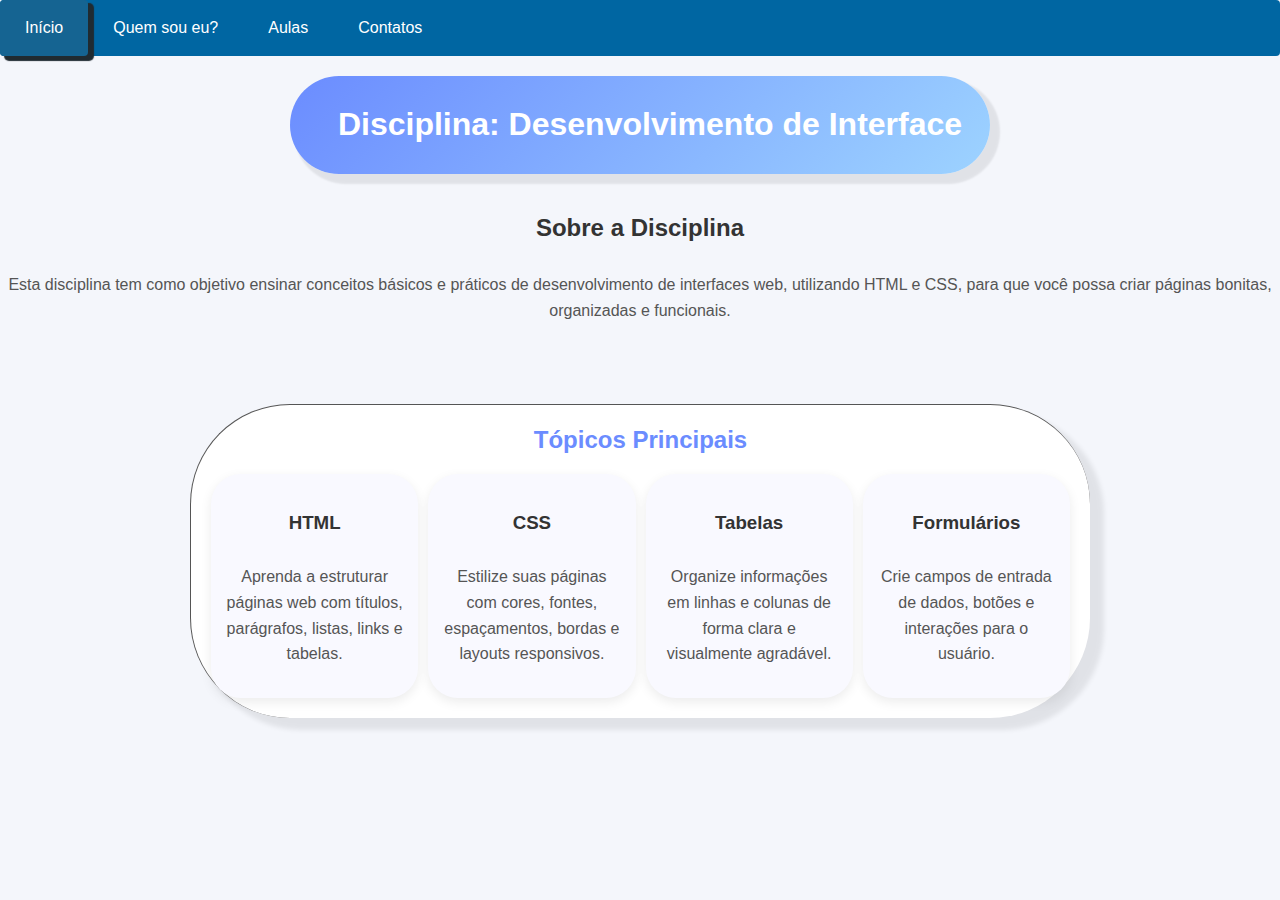
<file: index.html>
<!DOCTYPE html>
<html lang="pt-br">

<head>
  <meta charset="UTF-8">
  <title>Desenvolvimento de Interface</title>
  <link rel="stylesheet" href="style.css">
</head>

<body class="inicio">
  <nav>
    <ul>
      <li><a href="index.html">Início</a></li>
      <li><a href="quemsoueu.html">Quem sou eu?</a></li>
      <li>
        <a href="#">Aulas</a>
        <ul>
          <li><a href="resumo.html">Resumo do curso</a></li>
          <li><a href="formularios.html">Formulários</a></li>
          <li><a href="tabelas.html">Tabelas</a></li>
          <li><a href="menu.html">Menus</a></li>
          <li><a href="login.html">Login</a></li>
          <li><a href="#">Cards</a></li>
        </ul>
      </li>
      <li><a href="contato.html">Contatos</a></li>
    </ul>
  </nav>

   <header class="inicio">
    <h1 class="tex"><b>Disciplina: Desenvolvimento de Interface</b></h1>
  </header>

  <!-- Seção sobre a disciplina -->
  <section id="conteudo">
    <h2>Sobre a Disciplina</h2>
    <p>
      Esta disciplina tem como objetivo ensinar conceitos básicos e práticos de desenvolvimento de interfaces web, 
      utilizando HTML e CSS, para que você possa criar páginas bonitas, organizadas e funcionais.
    </p>
  </section>

  <!-- Seção com tópicos principais -->
  <section id="topicos" class="inicio">
    <h2 >Tópicos Principais</h2>
    <div class="grids">
      <div class="card">
        <h3>HTML</h3>
        <p>Aprenda a estruturar páginas web com títulos, parágrafos, listas, links e tabelas.</p>
      </div>
      <div class="card">
        <h3>CSS</h3>
        <p>Estilize suas páginas com cores, fontes, espaçamentos, bordas e layouts responsivos.</p>
      </div>
      <div class="card">
        <h3>Tabelas</h3>
        <p>Organize informações em linhas e colunas de forma clara e visualmente agradável.</p>
      </div>
      <div class="card">
        <h3>Formulários</h3>
        <p>Crie campos de entrada de dados, botões e interações para o usuário.</p>
      </div>
    </div>
  </section>


</body>

</html>
</file>
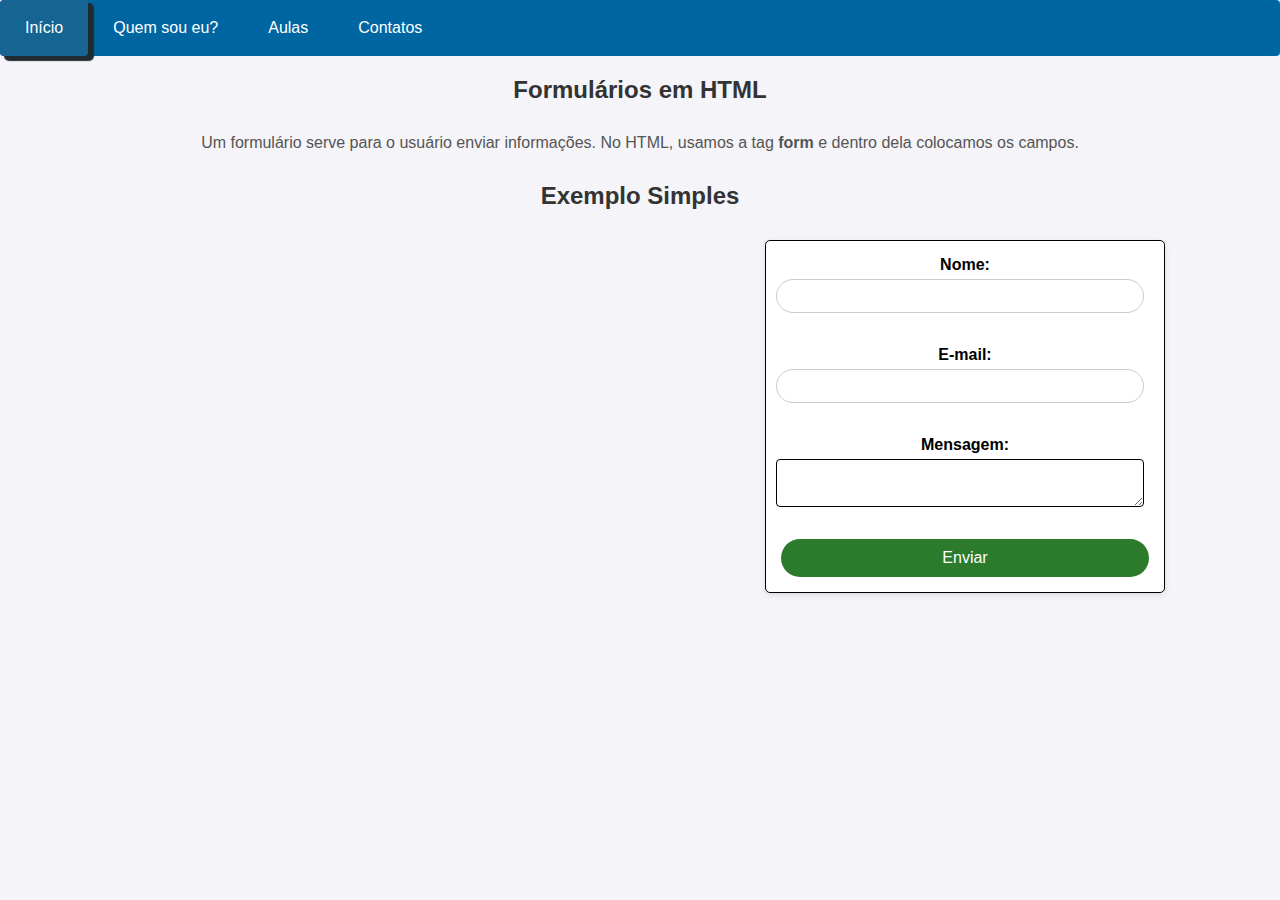
<file: formularios.html>
<!DOCTYPE html>
<html lang="pt-br">

<head>
  <meta charset="UTF-8">
  <title>Desenvolvimento de Interface</title>
  <link rel="stylesheet" href="style.css">
</head>

<body>
  <nav>
    <ul>
      <li><a href="index.html">Início</a></li>
      <li><a href="quemsoueu.html">Quem sou eu?</a></li>
      <li>
        <a href="#">Aulas</a>
        <ul>
          <li><a href="resumo.html">Resumo do curso</a></li>
          <li><a href="formularios.html">Formulários</a></li>
          <li><a href="tabelas.html">Tabelas</a></li>
          <li><a href="menu.html">Menus</a></li>
          <li><a href="login.html">Login</a></li>
          <li><a href="#">Cards</a></li>
        </ul>
      </li>
      <li><a href="contato.html">Contatos</a></li>
    </ul>
  </nav>

    <h1>Formulários em HTML</h1>
  <p>Um formulário serve para o usuário enviar informações.  
     No HTML, usamos a tag <b>form</b> e dentro dela colocamos os campos.</p>

  <h2>Exemplo Simples</h2>
  <form>
    <label for="nome">Nome:</label><br>
    <input type="text" id="nome" name="nome"><br><br>

    <label for="email">E-mail:</label><br>
    <input type="email" id="email" name="email"><br><br>

    <label for="mensagem">Mensagem:</label><br>
    <textarea id="mensagem" name="mensagem"></textarea><br><br>

    <button type="submit">Enviar</button>
  </form>
</body>

</html>
</file>
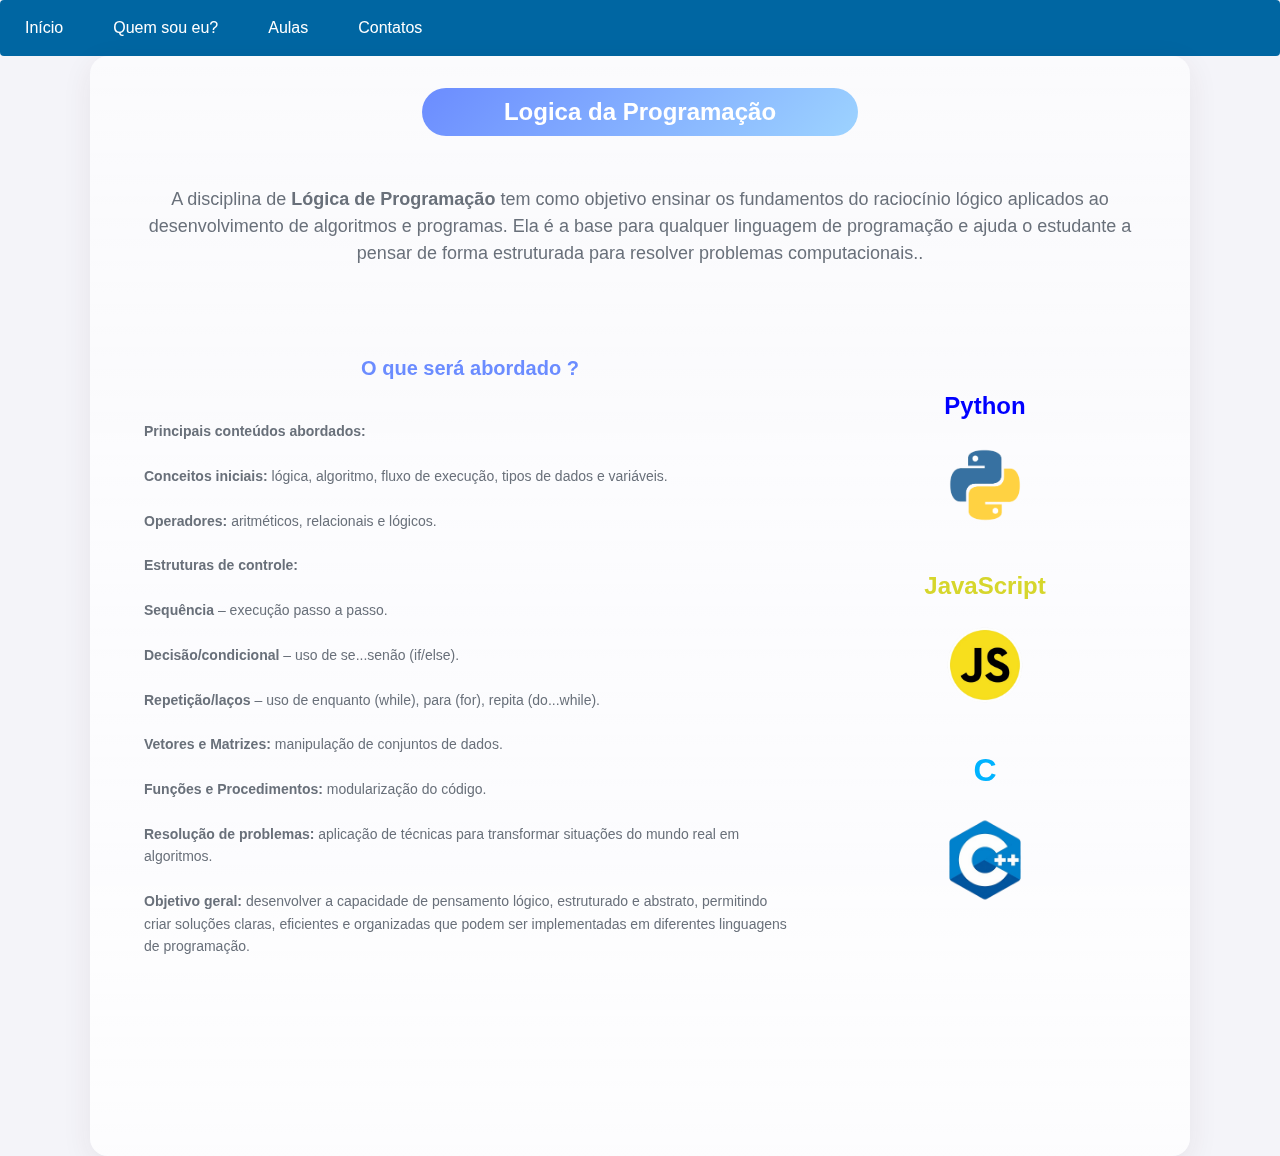
<file: logicaProgramacao.html>
<!DOCTYPE html>
<html lang="pt-br">

<head>
    <meta charset="UTF-8">
    <meta name="viewport" content="width=device-width, initial-scale=1.0">
    <link rel="stylesheet" href="style.css">
    <title>Document</title>
</head>

<body>
    <nav>
        <ul>
            <li><a href="index.html">Início</a></li>
            <li><a href="quemsoueu.html">Quem sou eu?</a></li>
            <li>
                <a href="#">Aulas</a>
                <ul>
                    <li><a href="resumo.html">Resumo do curso</a></li>
                    <li><a href="formularios.html">Formulários</a></li>
                    <li><a href="tabelas.html">Tabelas</a></li>
                    <li><a href="menu.html">Menus</a></li>
                    <li><a href="login.html">Login</a></li>
                    <li><a href="#">Cards</a></li>
                </ul>
            </li>
            <li><a href="contato.html">Contatos</a></li>
        </ul>
    </nav>

    <div class="container-logic">
        <header class="titulo-logic">
            <div>
                <h1 class="disciplinaL">Logica da Programação</h1>
                <p class="lead-logic"> A disciplina de <b>Lógica de Programação</b> tem como objetivo ensinar os fundamentos do
                    raciocínio lógico aplicados ao desenvolvimento de algoritmos e programas. Ela é a base para qualquer
                    linguagem de programação e ajuda o estudante a pensar de forma estruturada para resolver problemas
                    computacionais..</p>
            </div>
        </header>


        <section class="summary-logic">
            <div class="card-summary-logic">
                <h2 id="tituloabordado">O que será abordado ?</h2>
                <p id="abordado"><b>Principais conteúdos abordados:</b><br><br>

                    <b>Conceitos iniciais:</b> lógica, algoritmo, fluxo de execução, tipos de dados e variáveis. <br><br>

                    <b>Operadores:</b> aritméticos, relacionais e lógicos. <br><br>

                    <b>Estruturas de controle:</b><br><br>

                    <b>Sequência</b> – execução passo a passo. <br><br>

                    <b>Decisão/condicional</b> – uso de se...senão (if/else). <br><br>

                    <b>Repetição/laços</b> – uso de enquanto (while), para (for), repita (do...while). <br><br>

                    <b>Vetores e Matrizes:</b> manipulação de conjuntos de dados. <br><br>

                    <b>Funções e Procedimentos:</b> modularização do código. <br><br>

                    <b>Resolução de problemas:</b> aplicação de técnicas para transformar situações do mundo real em
                    algoritmos. <br><br>

                    <b>Objetivo geral:</b> desenvolver a capacidade de pensamento lógico, estruturado e abstrato, permitindo
                    criar soluções claras, eficientes e organizadas que podem ser implementadas em diferentes linguagens
                    de programação.</p>
            </div>

            <aside class="card-summary-logic-2">
                <h2 id="perfil-python"><b>Python</b></h2>
                <img src="imagens/pythoned.png" alt="Python" class="img-logic">
                <h2 id="perfil-js"><b>JavaScript</b></h2>
                <img src="imagens/st_small_845x845-pad_1000x1000_f8f8f8.u1-removebg-preview.png" alt="JavaScript"
                    class="img-logic">
                <h2 id="perfil-c"><b>C</b></h2>
                <img src="imagens/avb9b16cz-removebg-preview.png" alt="C" class="img-logic">
            </aside>
        </section>

</body>

</html>
</file>
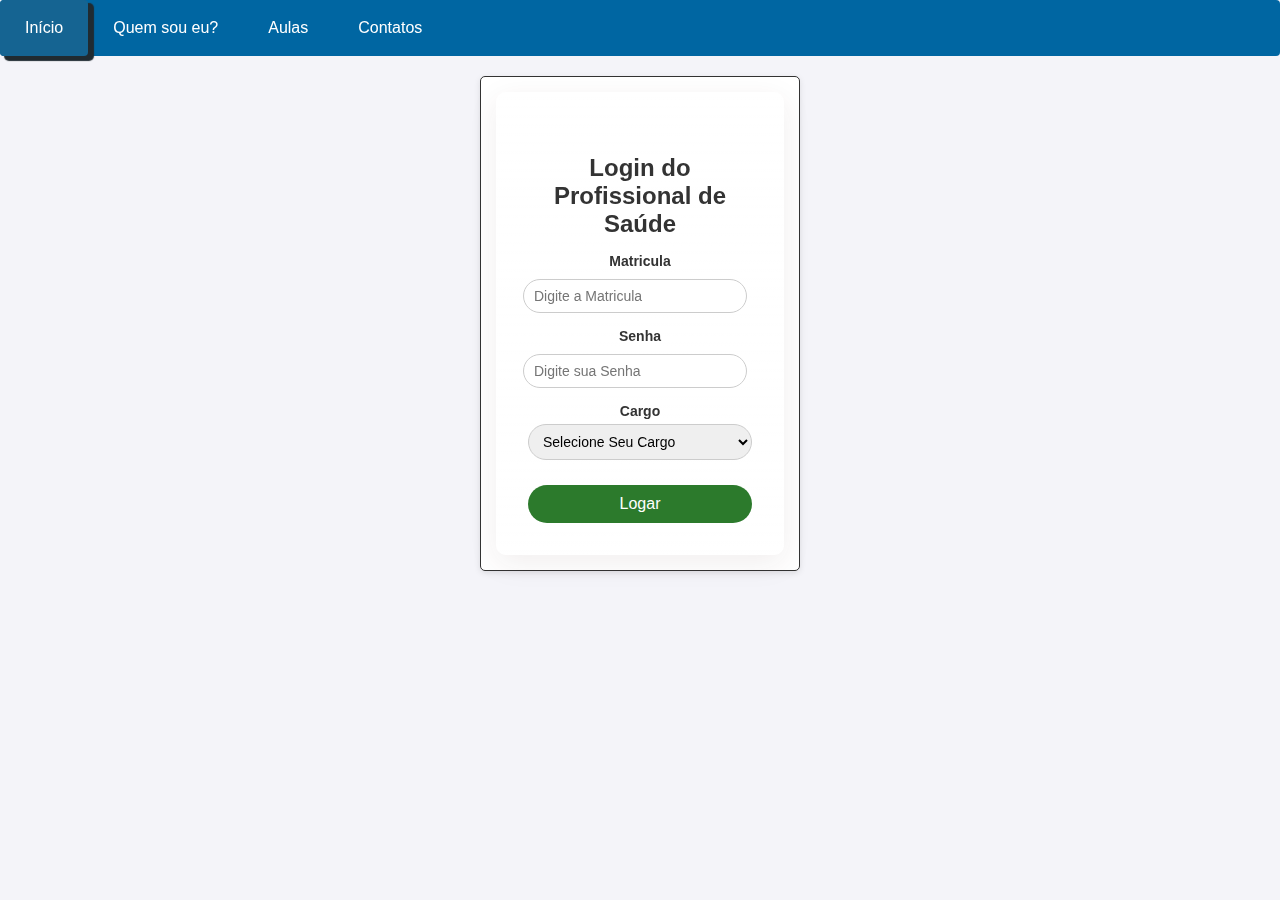
<file: login.html>
<!DOCTYPE html>
<html lang="pt-br">

<head>
  <meta charset="UTF-8">
  <meta name="viewport" content="width=device-width, initial-scale=1.0">
  <link rel="stylesheet" href="style.css">
  <title>Tela de Login</title>
</head>

<body>
  <nav>
    <ul>
      <li><a href="index.html">Início</a></li>
      <li><a href="quemsoueu.html">Quem sou eu?</a></li>
      <li>
        <a href="#">Aulas</a>
        <ul>
          <li><a href="resumo.html">Resumo do curso</a></li>
          <li><a href="formularios.html">Formulários</a></li>
          <li><a href="tabelas.html">Tabelas</a></li>
          <li><a href="menu.html">Menus</a></li>
          <li><a href="login.html">Login</a></li>
          <li><a href="#">Cards</a></li>
        </ul>
      </li>
      <li><a href="contato.html">Contatos</a></li>
    </ul>
  </nav>
  <form class="login" id="loginForm">
  <section class="container">
    <h2 class="loginName">Login do Profissional de Saúde</h2>
    <label for="matricula" class="nomePro">Matricula</label>
    <input type="text" id="matricula" placeholder="Digite a Matricula" required>
    <label for="senha" class="nomePro">Senha</label>
    <input type="password" name="senha" id="senha" placeholder="Digite sua Senha" required>
    <label for="cargo" class="nomePro">Cargo</label>
    <select name="cargo" id="cargo" required>
      <option value="" disabled selected>Selecione Seu Cargo</option>
      <option value="Medicina">Médico</option>
      <option value="Enfermagem">Enfermagem</option>
      <option value="Odontologia">Odontologia</option>
      <option value="Outras">Psicologia</option>


    </select>
    <button type="submit">Logar</button>

  </section>
</form>



  <script src="script.js"></script>
</body>

</html>
</file>
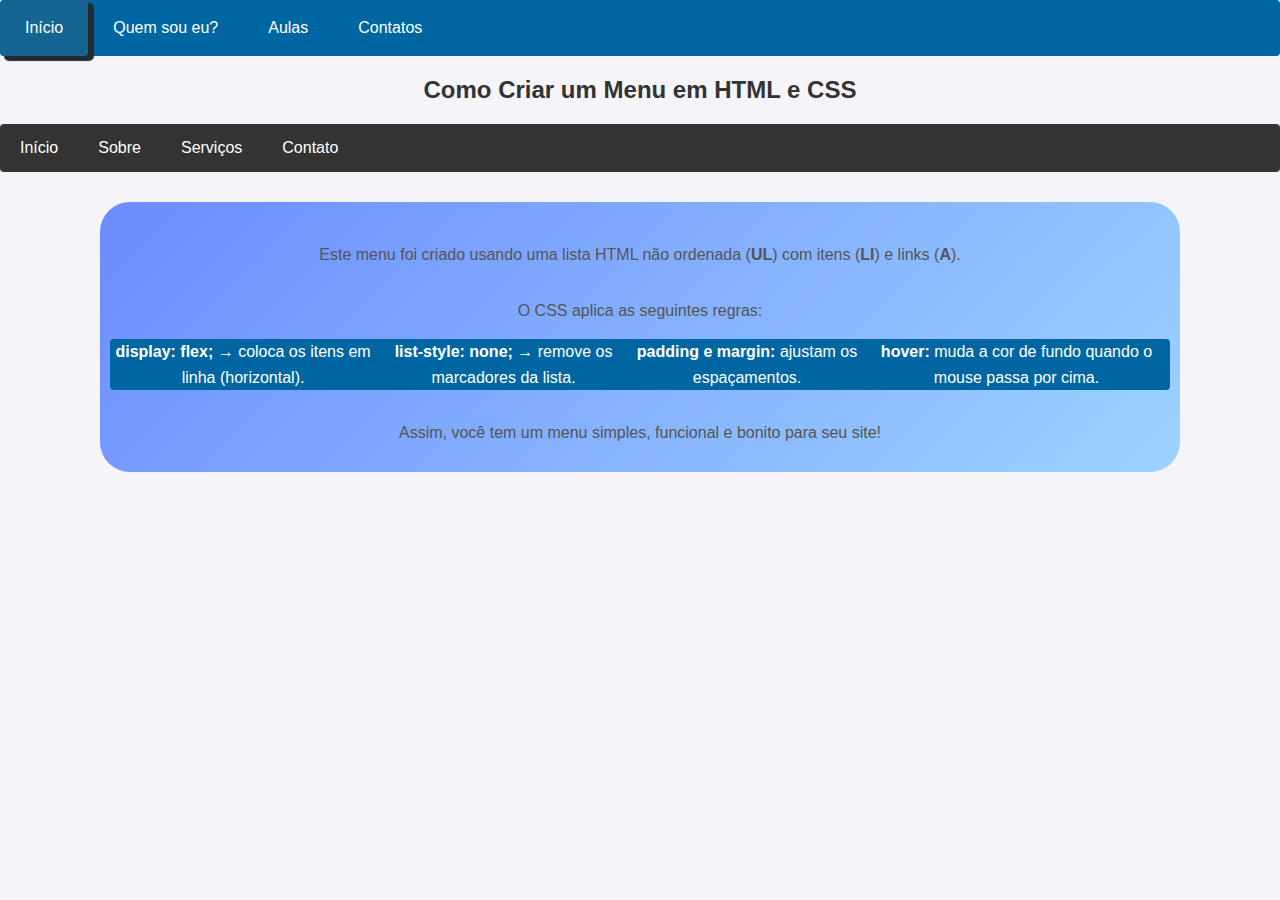
<file: menu.html>
<!DOCTYPE html>
<html lang="pt-BR">
<head>
  <meta charset="UTF-8">
  <title>Como Criar um Menu em HTML e CSS</title>
  <link rel="stylesheet" href="style.css">
</head>
<nav>
    <ul>
      <li><a href="index.html">Início</a></li>
      <li><a href="quemsoueu.html">Quem sou eu?</a></li>
      <li>
        <a href="#">Aulas</a>
        <ul>
          <li><a href="resumo.html">Resumo do curso</a></li>
          <li><a href="formularios.html">Formulários</a></li>
          <li><a href="tabelas.html">Tabelas</a></li>
          <li><a href="menu.html">Menus</a></li>
          <li><a href="login.html">Login</a></li>
          <li><a href="#">Cards</a></li>
        </ul>
      </li>
      <li><a href="contato.html">Contatos</a></li>
    </ul>
  </nav>

<body>
  <h1>Como Criar um Menu em HTML e CSS</h1>

  <!-- Menu -->
  <ul class="menu">
    <li><a href="#">Início</a></li>
    <li><a href="#">Sobre</a></li>
    <li><a href="#">Serviços</a></li>
    <li><a href="#">Contato</a></li>
  </ul>

  <!-- Explicação -->
  <div class="explicacao">
    <p>Este menu foi criado usando uma lista HTML não ordenada (<b>UL</b>) com itens (<b>LI</b>) e links (<b>A</b>).</p>
    <p>O CSS aplica as seguintes regras:</p>
    <ul>
      <li><strong>display: flex;</strong> → coloca os itens em linha (horizontal).</li>
      <li><strong>list-style: none;</strong> → remove os marcadores da lista.</li>
      <li><strong>padding e margin:</strong> ajustam os espaçamentos.</li>
      <li><strong>hover:</strong> muda a cor de fundo quando o mouse passa por cima.</li>
    </ul>
    <p>Assim, você tem um menu simples, funcional e bonito para seu site!</p>
  </div>
</body>
</html>
</file>
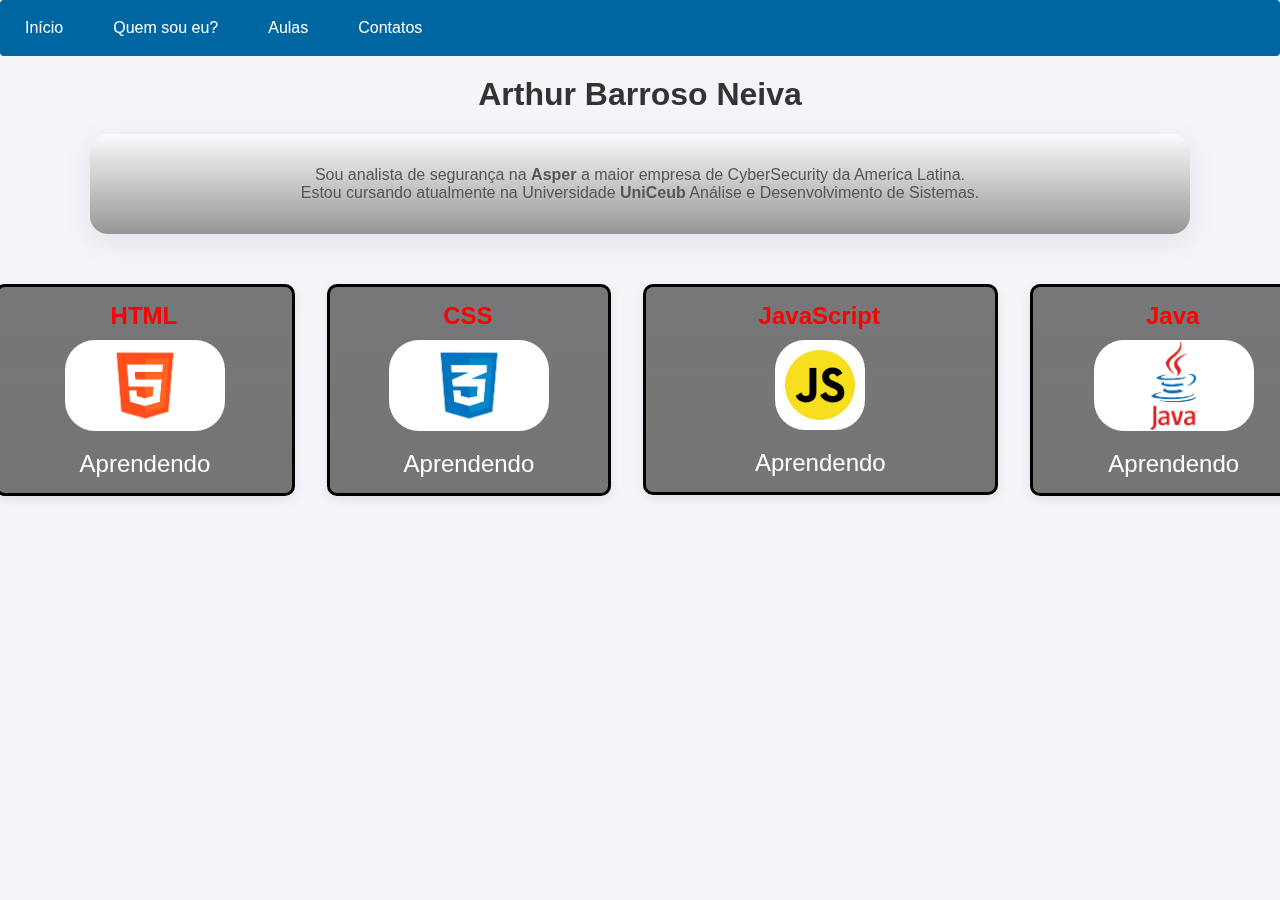
<file: quemsoueu.html>
<!DOCTYPE html>
<html lang="pt-br">

<head>
    <meta charset="UTF-8">
    <meta name="viewport" content="width=device-width, initial-scale=1.0">
    <link rel="stylesheet" href="style.css">
    <title>Quem Sou eu ??</title>
</head>

<body class="quemsoueu">
    <nav>
        <ul>
            <li><a href="index.html">Início</a></li>
            <li><a href="quemsoueu.html">Quem sou eu?</a></li>
            <li>
                <a href="#">Aulas</a>
                <ul>
                    <li><a href="resumo.html">Resumo do curso</a></li>
                    <li><a href="formularios.html">Formulários</a></li>
                    <li><a href="tabelas.html">Tabelas</a></li>
                    <li><a href="menu.html">Menus</a></li>
                    <li><a href="login.html">Login</a></li>
                    <li><a href="#">Cards</a></li>
                </ul>
            </li>
            <li><a href="contato.html">Contatos</a></li>
        </ul>
    </nav>

    <h1 class="nome">Arthur Barroso Neiva</h1>
    <p class="paragrafo">Sou analista de segurança na <b>Asper</b> a maior empresa de CyberSecurity da America Latina.
        <br> Estou cursando
        atualmente na Universidade <b>UniCeub</b> Análise e Desenvolvimento de Sistemas. <br>
    </p>

    <div class="articles">

        <article class="card">
            <h3>HTML</h3>
            <img src="imagens/html-5-removebg-preview (1).png" alt="imagemHTML" class="htmli">
            <footer>
                Aprendendo
            </footer>

        </article>

        <article class="card">
            <h3>CSS</h3>
            <img src="imagens/css-3-removebg-preview.png" alt="imagemCSS" class="css">
            <footer>
                Aprendendo
            </footer>

        </article>

        <article class="card">
            <h3>JavaScript</h3>
            <img src="imagens/st_small_845x845-pad_1000x1000_f8f8f8.u1-removebg-preview.png" alt="imagemJavaScript" class="Js">
            <footer>
                Aprendendo
            </footer>

        </article>

        <article class="card java">
            <h3>Java</h3>
            <img src="imagens/java-logo-removebg-preview.png" alt="imagemJava"" class="java">
            <footer>
                Aprendendo
            </footer>
        </article>
    </div>
</body>

</html>
</file>
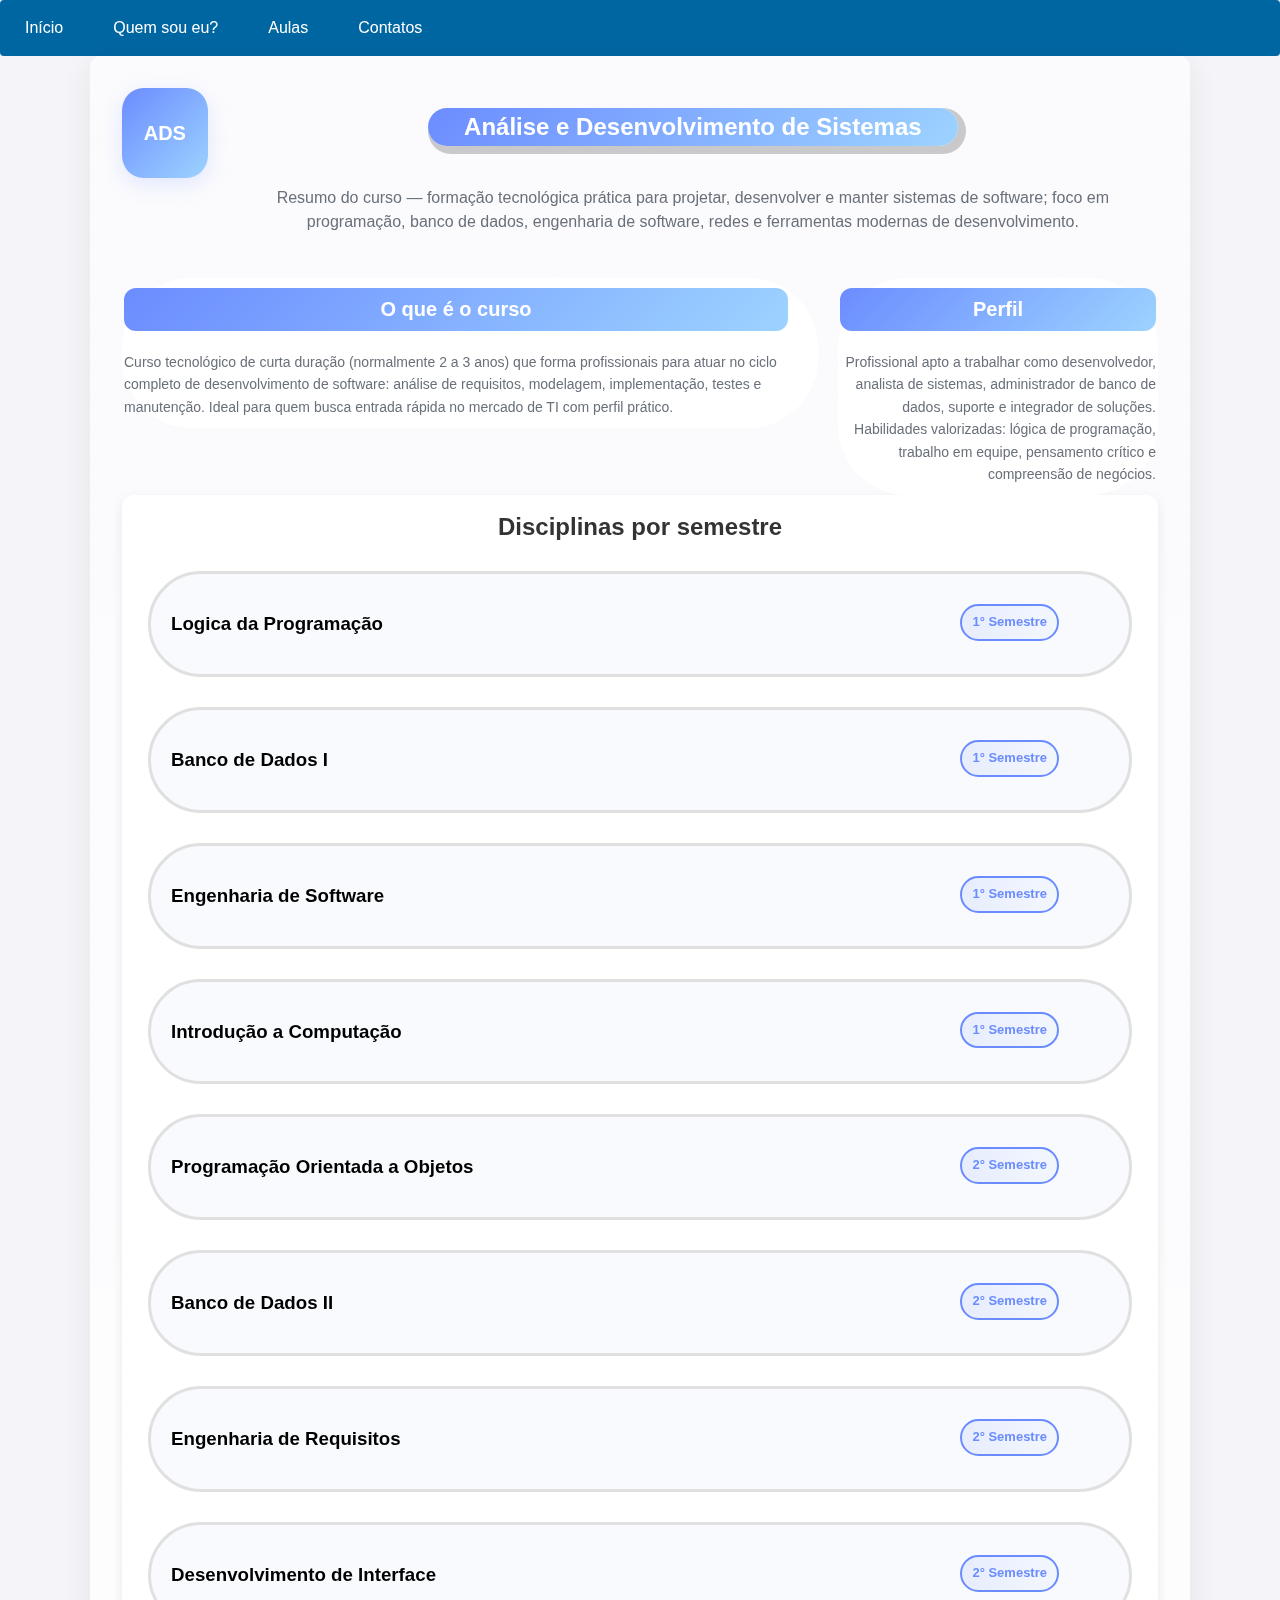
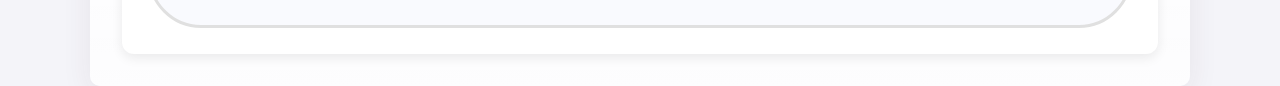
<file: resumo.html>
<!DOCTYPE html>
<html lang="en">

<head>
    <meta charset="UTF-8">
    <meta name="viewport" content="width=device-width, initial-scale=1.0">
    <link rel="stylesheet" href="style.css">
    <title>Document</title>
</head>

<body>
    <nav>
        <ul>
            <li><a href="index.html">Início</a></li>
            <li><a href="quemsoueu.html">Quem sou eu?</a></li>
            <li>
                <a href="#">Aulas</a>
                <ul>
                    <li><a href="resumo.html">Resumo do curso</a></li>
                    <li><a href="formularios.html">Formulários</a></li>
                    <li><a href="tabelas.html">Tabelas</a></li>
                    <li><a href="menu.html">Menus</a></li>
                    <li><a href="login.html">Login</a></li>
                    <li><a href="#">Cards</a></li>
                </ul>
            </li>
            <li><a href="contato.html">Contatos</a></li>
        </ul>
    </nav>

    <div class="container">
        <header class="titulo">
            <div class="logo">ADS</div>
            <div>
                <h1 id="text">Análise e Desenvolvimento de Sistemas</h1>
                <p class="lead">Resumo do curso — formação tecnológica prática para projetar, desenvolver e manter
                    sistemas de software; foco em programação, banco de dados, engenharia de software, redes e
                    ferramentas modernas de desenvolvimento.</p>
            </div>
        </header>


        <section class="summary">
            <div class="card-summary">
                <h2 id="oquee">O que é o curso</h2>
                <p id="perfil3">Curso tecnológico de curta duração (normalmente 2 a 3 anos) que forma profissionais para atuar no
                    ciclo completo de desenvolvimento de software: análise de requisitos, modelagem, implementação,
                    testes e manutenção. Ideal para quem busca entrada rápida no mercado de TI com perfil prático.</p>
            </div>


            <aside class="card-summary">
                <h2 id="perfil">Perfil</h2>
                <p id="perfil2">Profissional apto a trabalhar como desenvolvedor, analista de sistemas, administrador de banco de
                    dados, suporte e integrador de soluções. Habilidades valorizadas: lógica de programação, trabalho em
                    equipe, pensamento crítico e compreensão de negócios.</p>
            </aside>
        </section>

        <article class="disc-card">
            <section class="disciplinas">
                <h2 class="disciplinas">Disciplinas por semestre</h2>

        <article class="disc-card-semestre1">

            <div class="grid">
                <h3 class="nomeDisciplina"><a href="logicaProgramacao.html" class="linkd">Logica da Programação</a></h3>
                <p class="semestre">1° Semestre</p>
            </div>
        </article>

        <article class="disc-card-semestre1">

            <div class="grid">
                <h3 class="nomeDisciplina">Banco de Dados I</h3>
                <p class="semestre">1° Semestre</p>
            </div>
        </article>

        <article class="disc-card-semestre1">

            <div class="grid">
                <h3 class="nomeDisciplina">Engenharia de Software</h3>
                <p class="semestre">1° Semestre</p>
            </div>
        </article>

        <article class="disc-card-semestre1">

            <div class="grid">
                <h3 class="nomeDisciplina">Introdução a Computação</h3>
                <p class="semestre">1° Semestre</p>
            </div>
        </article>

        <article class="disc-card-semestre2">

            <div class="grid">
                <h3 class="nomeDisciplina">Programação Orientada a Objetos</h3>
                <p class="semestre">2° Semestre</p>
            </div>
        </article>

        <article class="disc-card-semestre2">

            <div class="grid">
                <h3 class="nomeDisciplina">Banco de Dados II</h3>
                <p class="semestre">2° Semestre</p>
            </div>
        </article>

        <article class="disc-card-semestre2">

            <div class="grid">
                <h3 class="nomeDisciplina">Engenharia de Requisitos</h3>
                <p class="semestre">2° Semestre</p>
            </div>
        </article>

        <article class="disc-card-semestre2">

            <div class="grid">
                <h3 class="nomeDisciplina">Desenvolvimento de Interface</h3>
                <p class="semestre">2° Semestre</p>
            </div>
        </article>

        </article>


</body>

</html>
</file>
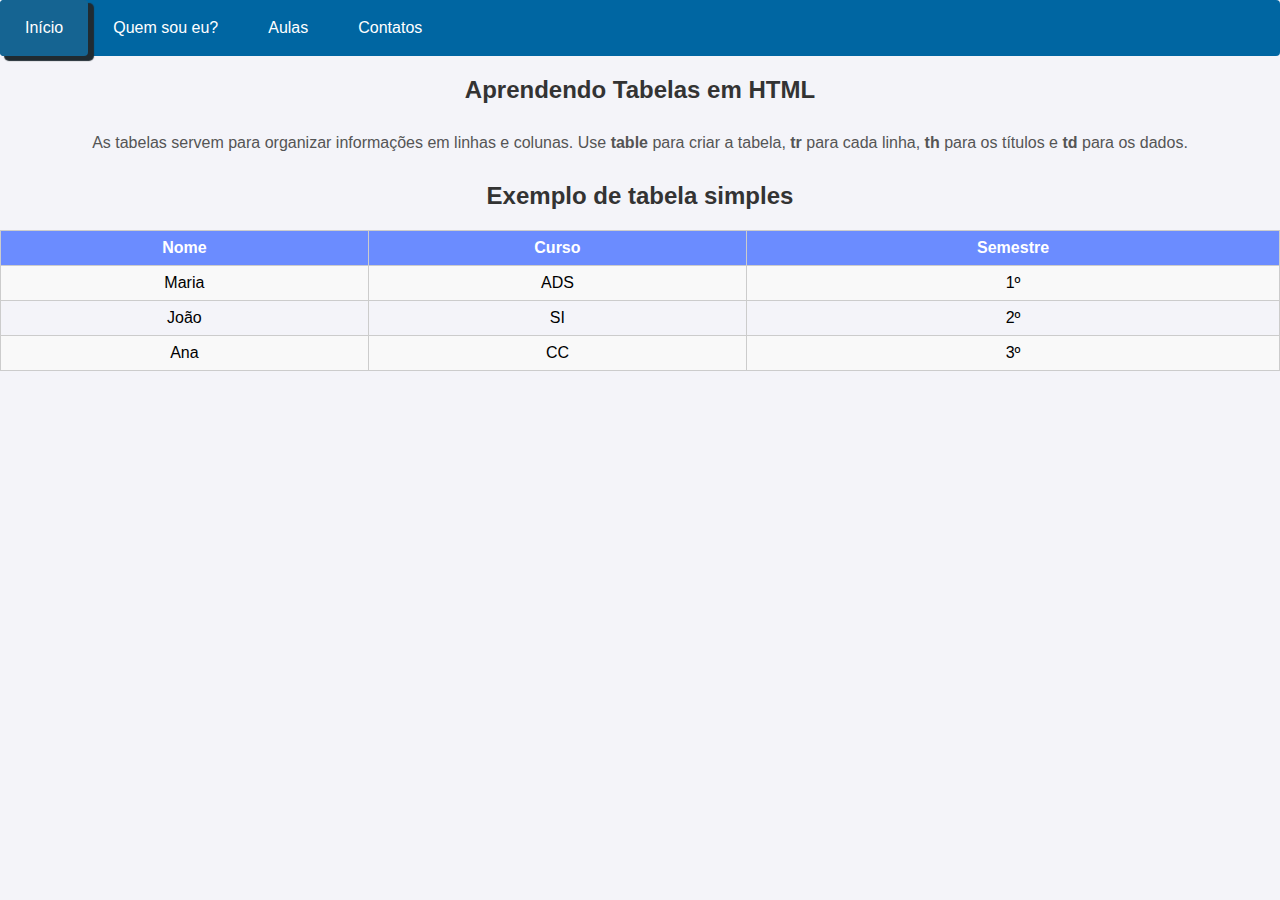
<file: tabelas.html>
<!DOCTYPE html>
<html lang="pt-br">

<head>
  <meta charset="UTF-8">
  <title>Desenvolvimento de Interface</title>
  <link rel="stylesheet" href="style.css">
</head>

<body>
  <nav>
    <ul>
      <li><a href="index.html">Início</a></li>
      <li><a href="quemsoueu.html">Quem sou eu?</a></li>
      <li>
        <a href="#">Aulas</a>
        <ul>
          <li><a href="resumo.html">Resumo do curso</a></li>
          <li><a href="formularios.html">Formulários</a></li>
          <li><a href="tabelas.html">Tabelas</a></li>
          <li><a href="menu.html">Menus</a></li>
          <li><a href="login.html">Login</a></li>
          <li><a href="#">Cards</a></li>
        </ul>
      </li>
      <li><a href="contato.html">Contatos</a></li>
    </ul>
  </nav>

  <h1>Aprendendo Tabelas em HTML</h1>
  <p>
    As tabelas servem para organizar informações em linhas e colunas.  
    Use <b>table</b> para criar a tabela, <b>tr</b> para cada linha,  
    <b>th</b> para os títulos e <b>td</b> para os dados.
  </p>

  <h2>Exemplo de tabela simples</h2>
  <table>
    <tr>
      <th>Nome</th>
      <th>Curso</th>
      <th>Semestre</th>
    </tr>
    <tr>
      <td>Maria</td>
      <td>ADS</td>
      <td>1º</td>
    </tr>
    <tr>
      <td>João</td>
      <td>SI</td>
      <td>2º</td>
    </tr>
    <tr>
      <td>Ana</td>
      <td>CC</td>
      <td>3º</td>
    </tr>
  </table>

  </body>
</file>
<file: style.css>
/* Menu */

body {
    margin: 0;
    font-family: Arial, sans-serif;
}

/* Estilo do menu principal */
ul {
    list-style: none;
    border-radius: 4px;
    margin: 0;
    padding: 0;
    background: #0066A2;
    display: flex;
}

ul li {
    position: relative;
}

ul li a {
    display: block;
    padding: 19px 25px;
    color: #ffffff;
    text-decoration: none;
    transition: background 0.5s;
}

ul li a:hover {
    border-radius: 4px;
    color: #ffffff;
    box-shadow: #202b31 5px 4px 1px 1px;
    background: #156492;
}

ul li ul {
    display: none;
    position: absolute;
    top: 100%;
    left: 0;
    background: #0066A2;
    min-width: 180px;
    flex-direction: column;
    z-index: 1000;
}

ul li ul li a {
    padding: 10px;
    color: #fff;
}

ul li ul li a:hover {
    background: #00b3ff;
}


ul li:hover ul {
    display: flex;
}


/*Inicio */

body.inicio {
    font-family: Arial, sans-serif;
    margin: 0;
    padding: 0;
    background-color: #f4f6fb;
    color: #333;
}

#conteudo {
    margin-top: 40px;
}

header.inicio {
    margin-top: 20px;
    padding: 10px 10px;
    margin-left: 290px;
    margin-right: 290px;
    border-radius: 350px;
    box-shadow: 7px 7px 2px 3px rgba(0, 0, 0, 0.08);
    background: linear-gradient(135deg, #6b8cff, #9dd3ff);
    color: rgb(255, 255, 255);
}

.tex {
    color: white;
    margin-top: 20px;
    margin-left: 20px;
    font-size: 32px;
}


section.inicio {
    max-width: 900px;
    margin: 80px auto;
    border-left: 0.05px solid #555;
    border-top: 0.05px solid #555;
    padding: 20px;
    background-color: white;
    border-radius: 100px;
    box-shadow: 12px 10px 5px 2px rgba(0, 0, 0, 0.08);
}

section.inicio h2 {
    text-align: center;
    color: #6b8cff;
    margin-top: 1px;
}

section.inicio h3 {
    text-align: center;
    padding-top: 5px;

}

section p {
    text-align: center;
    line-height: 1.6;
    color: #555;
}

.grids {
    display: grid;
    grid-template-columns: repeat(auto-fit, minmax(200px, 1fr));
    gap: 10px;
    margin-top: 20px;
}

.card {
    background-color: #f9f9ff;
    padding: 15px;
    border-radius: 30px;
    text-align: center;
    box-shadow: 0 4px 12px rgba(0, 0, 0, 0.08);
}


/* Quem Sou eu */

.paragrafo {
    max-width: 1100px;
    margin-top: 20px;
    margin: 0 auto;
    background: linear-gradient(180deg, rgba(255, 255, 255, 0.6), rgba(126, 126, 126, 0.8));
    padding: 32px;
    border-radius: 18px;
    box-shadow: 0 8px 30px rgba(25, 35, 60, 0.08);
    backdrop-filter: blur(6px) saturate(120%);
}

.nome {
    text-align: center;
    font-size: xx-large
}

.articles {
    display: grid;
    grid-template-columns: 1fr 1fr 1fr 1fr;
    justify-content: center;
    align-items: center;
    padding: 50px;
}

article.card {
    flex-direction: column;
    justify-content: center;
    align-items: center;
    grid: 30px;
    max-width: 400px;
    margin-left: 32px;
    border-radius: 10px;
    background: linear-gradient(180deg, rgba(36, 36, 36, 0.6), rgba(85, 85, 85, 0.8));
    border: 3px solid rgb(0, 0, 0);

}

article.card h3 {
    text-align: center;
    border-radius: 10px;
    margin: 0;
    margin-left: 98px;
    margin-right: 100px;
    margin-bottom: 10px;
    font-size: 1.5rem;
    color: rgb(255, 0, 0);
}


article.card p {
    color: rgb(180, 78, 78);
    font-size: 1.5rem;
    line-height: 1.4rem;
}

article.card footer {
    text-align: center;
    margin-top: 15px;
    font-size: 1.5rem;
    color: rgb(255, 255, 255);
}

article.card:hover {
    transition: 0.3s;
    box-shadow: rgb(49, 49, 49) 4px 4px 1px 3px;

}

img.Js {
    background: white;
    border-radius: 30px;
    width: 90px;
}

img.htmli {
    background: white;
    border-radius: 30px;
    width: 160px;
}

img.css {
    background: white;
    border-radius: 30px;
    width: 160px;
}

img.java {
    background: white;
    border-radius: 30px;
    width: 160px;
}

/*Resumo do Curso */

:root {
    --bg: #f7f8fb;
    --card: #ffffff;
    --muted: #69707a;
    --accent: #6b8cff;
    --glass: rgba(255, 255, 255, 0.6);
    --radius: 14px;
    font-family: 'Inter', system-ui, -apple-system, 'Segoe UI', Roboto, 'Helvetica Neue', Arial;
    color-scheme: light;
}

* {
    box-sizing: border-box
}



.container {
    max-width: 1100px;
    margin: 0 auto;
    background: linear-gradient(180deg, rgba(255, 255, 255, 0.6), rgba(255, 255, 255, 0.8));
    padding: 32px;
    border-radius: 10px;
    box-shadow: 0 8px 30px rgba(73, 42, 42, 0.08);
    backdrop-filter: blur(6px) saturate(120%);
}

header.titulo {
    display: flex;
    float: right;
    align-items: flex-start;
    gap: 20px;
    margin-bottom: 18px;
}

#text {
    text-align: center;
    border-radius: 20px;
    margin-right: 200px;
    margin-left: 200px;
    padding: 5px 10px;
    color: white;
    box-shadow: 4px 4px 0px 4px rgba(0, 0, 0, 0.20);
    background: linear-gradient(135deg, var(--accent), #9dd3ff);
}

.logo {
    width: 150px;
    height: 90px;
    border-radius: 25%;
    background: linear-gradient(135deg, var(--accent), #9dd3ff);
    display: flex;
    align-items: center;
    justify-content: center;
    color: white;
    font-weight: 700;
    font-size: 20px;
    box-shadow: 0 6px 20px rgba(107, 140, 255, 0.18);
}



p.lead {
    padding: 10px 10px;
    color: var(--muted);
    line-height: 1.5;
}

.summary {
    display: grid;
    grid-template-columns: 1fr 320px;
    gap: 20px;
    align-items: start;
    margin-top: 190px;
}

.card-summary {
    border-radius: 70px;
    background: var(--card);
    padding: 10px 2px;
}

.card-summary h2 {
    margin: 0 0 8px;
    font-size: 16px
}

.card-summary p {
    text-align: left;
    margin: 0;
    color: var(--muted);
    font-size: 14px
}

#perfil {
    background: linear-gradient(135deg, var(--accent), #9dd3ff);
    font-size: 20px;
    border-radius: 12px;
    padding: 10px;
    color: white;
    text-align: center;
}

#oquee {
    background: linear-gradient(135deg, var(--accent), #9dd3ff);
    font-size: 20px;
    padding: 10px;
    border-radius: 12px;
    margin-right: 28px;
    color: white;
    text-align: center;

}

#perfil2 {
    margin-top: 20px;
    text-align: right;
}

#perfil3 {
    margin-top: 20px;
    text-align: left;
}

h2.disciplinas {
    padding: 0px 0px;
    text-align: center;
    margin-top: 2px;
}

h3.nomeDisciplina {
    display: flex;
    align-items: center;
    text-align: center;
}

.linkd {
    color: #000000;
    text-decoration: none;
}


article.disc-card {
    background: white;
    padding: 16px;
    border-radius: 12px;
    box-shadow: 0 4px 12px rgba(0, 0, 0, 0.08);
    transition: transform 0.2s;
}



article.disc-card-semestre1 {
    margin-top: 10px;
    padding: 10px 10px 10px 10px;
}

.disc-card-semestre1 {
    gap: 8px;
}

article.disc-card-semestre2 {
    margin-top: 10px;
    padding: 10px 10px 10px 10px;
}

p.semestre {
    align-items: center;
    text-align: center;
    margin-top: 10px;
    margin-left: 50px;
    margin-right: 50px;
    font-size: 13px;
    border: 2px solid;
    padding: 6px 10px;
    border-radius: 999px;
    background: linear-gradient(90deg, rgba(107, 140, 255, 0.12), rgba(157, 211, 255, 0.08));
    color: var(--accent);
    font-weight: 600
}

div.grid {
    display: flex;
    flex-direction: row;
    justify-content: space-between;
    align-items: stretch;
    gap: 20px;
    padding: 20px;
    border-radius: 999px;
    border: 3px solid #e0e0e0;
    background: #f9fafe;
}


div.grid:hover {
    transition: 0.3s;
    box-shadow: 5px 5px 3px 2px rgba(0, 0, 0, 0.60);
}


footer {
    margin-top: 22px;
    text-align: right;
    color: var(--muted);
    font-size: 13px
}




/*Formularios */

body {
    font-family: Arial, sans-serif;
    background-color: #f4f4f9;

}

h1 {
    margin-top: 30px;
    text-align: center;
    color: #333;
}

p {
    margin-top: 20px;
    text-align: center;
}

h2 {
    margin-top: 20px;
    text-align: center;
}

form {
    background: white;
    border: 1px solid;
    margin-top: 30px;
    margin-left: 765px;
    padding: 15px;
    border-radius: 5px;
    box-shadow: 0px 2px 6px rgba(0, 0, 0, 0.1);
    max-width: 400px;
}

label {
    font-weight: bold;
}

input,
textarea {
    width: 100%;
    padding: 8px;
    margin-left: -10px;
    margin-top: 5px;
    border: 1px solid #000000;
    border-radius: 4px;
}

button {
    margin-top: 10px;
    padding: 10px;
    background: #4CAF50;
    color: white;
    border: none;
    border-radius: 4px;
    cursor: pointer;
}

button:hover {
    background: #45a049;
}


/* Tabelas */

body {
    font-family: Arial, sans-serif;
    background-color: #f4f4f9;

}

h1,
h2 {
    font-size: x-large;
    margin-top: 30px;
    color: #333;
}

p {
    margin-top: 30px;
    color: #555;
}


table {
    width: 100%;
    border-collapse: collapse;
    margin-top: px;
}

th,
td {
    border: 1px solid #ccc;
    padding: 8px;
    text-align: center;
}

th {
    background-color: #6b8cff;
    color: white;
}

tr:nth-child(even) {
    background-color: #f9f9f9;

}

tr:hover {
    background-color: #eef3ff;
}


/* Menus */
body {
    font-family: Arial, sans-serif;
}

h1 {
    margin-top: 20px;
    text-align: center;
    color: #333;
}


.menu {
    text-align: center;
    margin-top: 10px;
    list-style: none;
    padding: 0;
    margin: 20px 0;
    background-color: #333;
    display: flex;
}

.menu li {
    margin: 0;
}

.menu li a {
    text-align: center;
    display: block;
    color: white;
    text-decoration: none;
    padding: 15px 20px;
    transition: background-color 0.3s;
}

.menu li a:hover {
    background-color: #555;
}

.explicacao {
    text-align: center;
    margin-top: 30px;
    padding: 10px 10px;
    margin-left: 100px;
    margin-right: 100px;
    border-radius: 30px;
    background: linear-gradient(135deg, #6b8cff, #9dd3ff);
    color: white;
    margin-top: 30px;
    line-height: 1.6;
}


/* Contatos */

body {
    font-family: Arial, sans-serif;
    text-align: center;

}


.form-contato {
    display: flex;
    flex-direction: column;
    align-items: center;
    max-width: 300px;
    margin: 0 auto 20px auto;
}

.form-contato input,
.form-contato textarea {
    width: 100%;
    margin: 5px 0;
    padding: 8px;
}

.form-contato button {
    padding: 8px 15px;
    margin-top: 10px;
    cursor: pointer;
}


.redes-sociais a {
    margin: 0 5px;
    text-decoration: none;
    color: white;
    background-color: #333;
    padding: 5px 10px;
    border-radius: 4px;
}

.redes-sociais a:hover {
    background-color: #555;
}

/* Login */

form.login {
    max-width: 320px;
    margin: 20px auto;
    font-family: Arial, sans-serif;
    color: #333;
}

h2.loginName {
    text-align: center;
    margin-bottom: 15px;
}

label.nomePro {
    display: block;
    margin-bottom: 5px;
    font-weight: bold;
    font-size: 14px;
}

input,
select {
    width: 100%;
    padding: 8px 10px;
    margin-bottom: 15px;
    border: 1px solid #ccc;
    border-radius: 20px;
    font-size: 14px;
    box-sizing: border-box;
}

button {
    width: 100%;
    padding: 10px;
    background-color: #2c7a2c;
    color: white;
    border: none;
    border-radius: 20px;
    font-size: 16px;
    cursor: pointer;
}

button:hover {
    background-color: #225922;
}

/*Logica da Programação */


.container-logic {
    height: 1100px;
    max-width: 1100px;
    margin: 0 auto;
    background: linear-gradient(180deg, rgba(255, 255, 255, 0.6), rgba(255, 255, 255, 0.8));
    padding: 32px;
    border-radius: 18px;
    box-shadow: 0 8px 30px rgba(73, 42, 42, 0.08);
    backdrop-filter: blur(6px) saturate(120%);
}


header.titulo-logic {
    display: flex;
    font-size: 18px;
    align-items: flex-start;
    gap: 20px;
    margin-bottom: 20px;
}


h1.disciplinaL {
    margin: 0;
    padding: 10px 10px;
    margin-left: 300px;
    margin-right: 300px;
    border-radius: 300px;
    background: linear-gradient(135deg, #6b8cff, #9dd3ff);
    color: white;
}

p.lead-logic {
    text-align: center;
    margin: 50px 0 0;
    color: var(--muted);
    line-height: 1.5;
}

#abordado {
    margin-top: 40px;
}

#tituloabordado {
    font-size: 20px;
    color: #6b8cff;
}

.summary-logic {
    border-radius: 50px;
    display: grid;
    grid-template-columns: 1fr 320px;
    gap: 20px;
    align-items: start;
    height: 700px;
    margin-top: 60px;
}


.summary-logic:hover {
    transition: 0.3s;
    box-shadow: 8px 8px 0px 8px rgba(0, 0, 0, 0.08);
}

.card-summary-logic {
    margin-top: 20px;
    margin-right: 0px;
    border-radius: 25px;
    padding: 10px 2px;
}


.card-summary-logic:hover {
    transition: 0.3s;
    box-shadow: 8px 8px 0px 8px rgba(0, 0, 0, 0.08);

}

.card-summary-logic-2 {
    height: 637px;
    margin-top: 20px;
    margin-right: 26px;
    border-radius: 25px;
    padding: 10px 2px;
}

.card-summary-logic-2:hover {
    box-shadow: 6px 6px 0px 7px rgba(0, 0, 0, 0.08);
    transition: 0.3s;
}


.card-summary-logic h2 {
    margin: 0 0 8px;
    font-size: 16px
}

.card-summary-logic p {
    text-align: left;
    margin: 20px;
    color: var(--muted);
    font-size: 14px
}

.img-logic {
    margin-top: 0;
    margin: 0 0 8px;
    border-radius: 50%;
    width: 90px;

}

.img-logic:hover {
    transition: 0.3s;
    box-shadow: 3px 4px 0px 2px rgba(0, 0, 0, 0.400);
}

#perfil-python {
    color: blue;
    font-size: x-large;
    margin-top: 35px;
}

#perfil-js {
    color: rgb(214, 214, 44);
    font-size: x-large;
}

#perfil-c {
    font-size: xx-large;
    color: #00b3ff;
}
</file>
